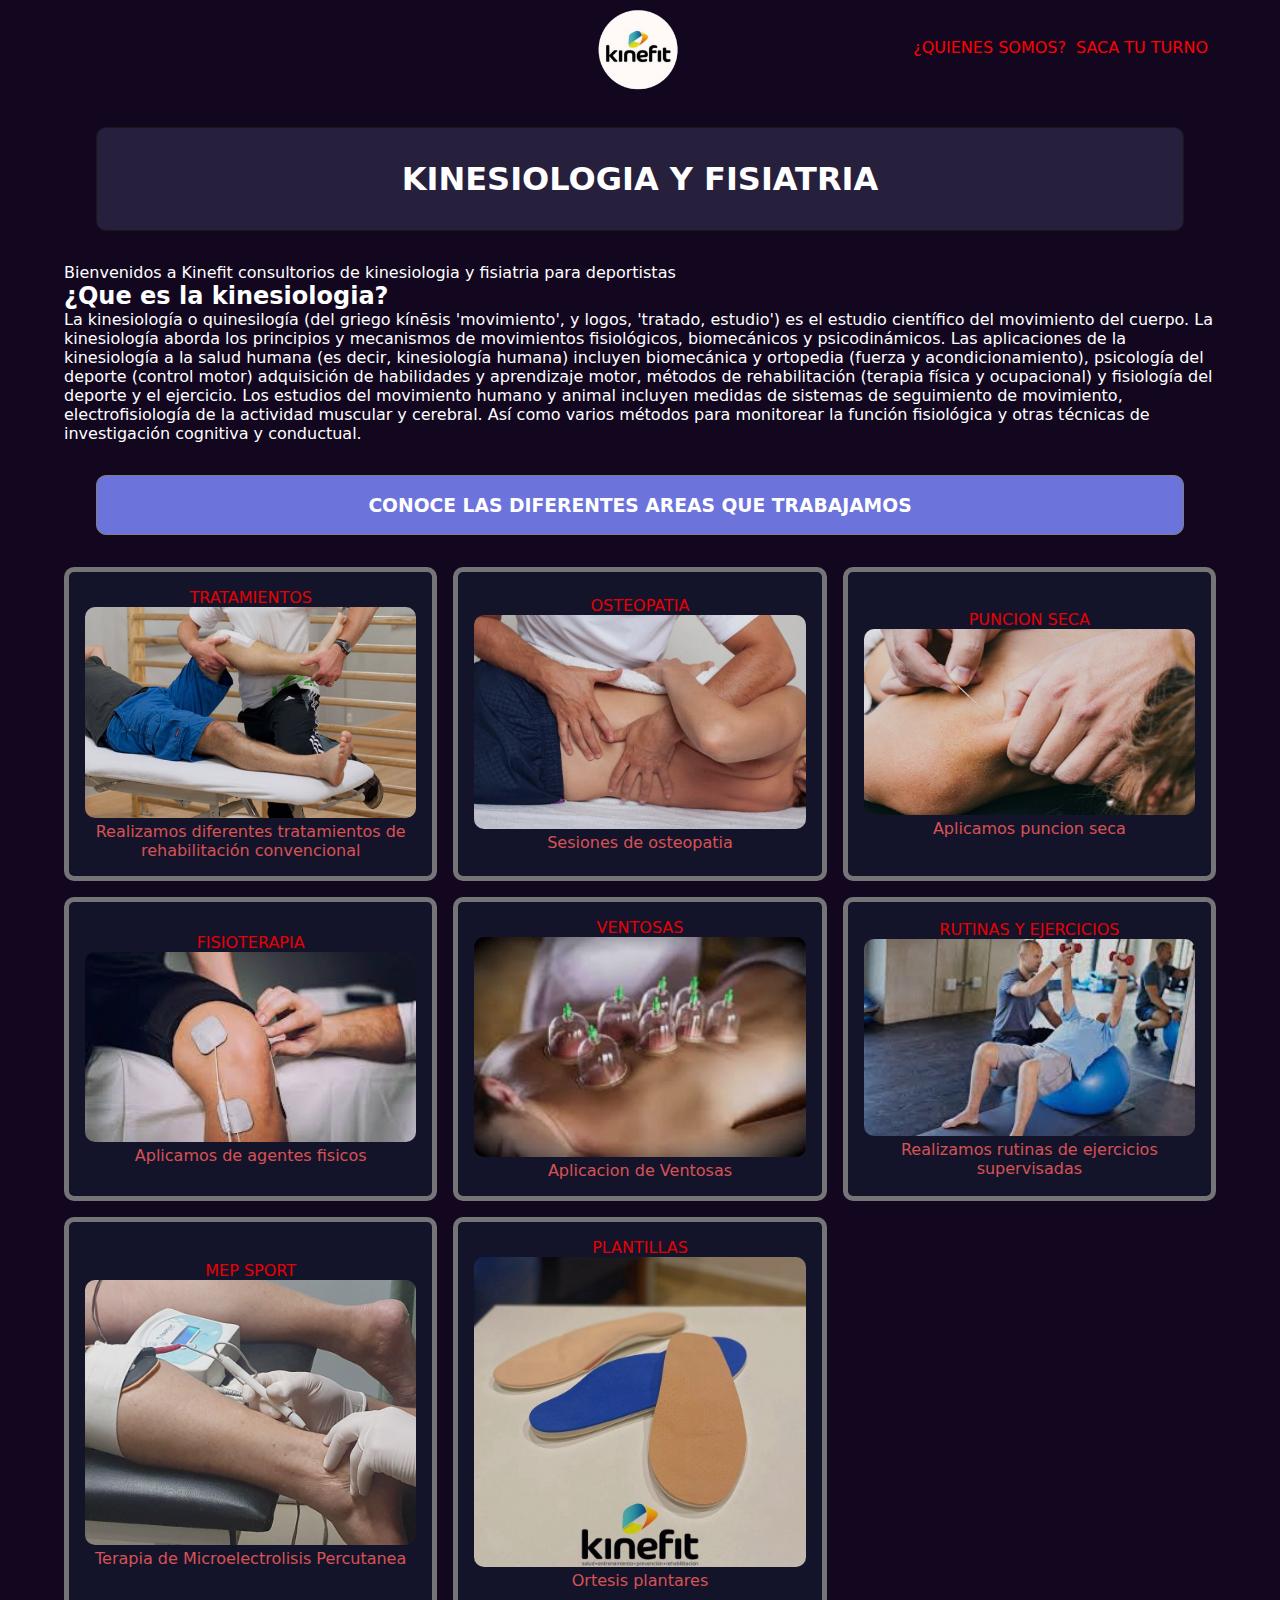
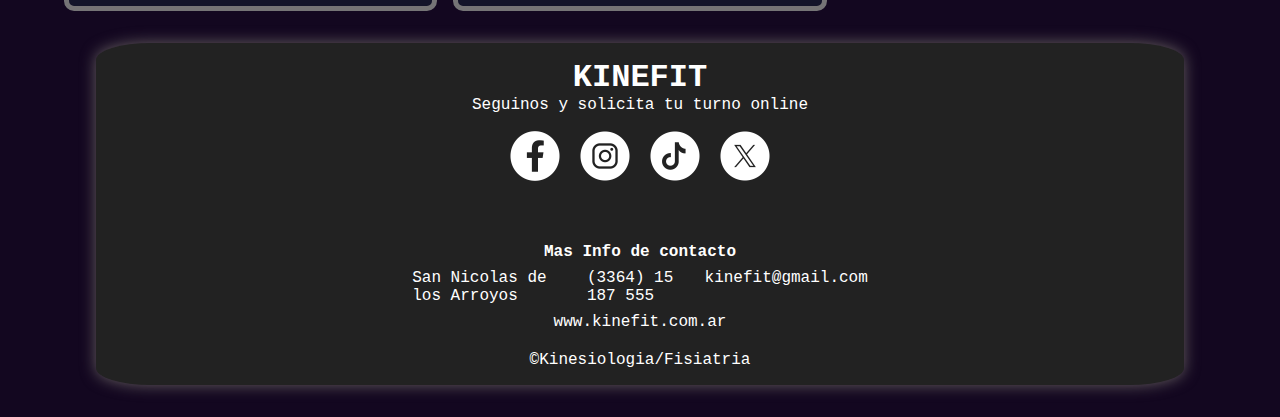
<file: index.html>
<!DOCTYPE html>
<html lang="en">
<head>
    <meta charset="UTF-8">
    <meta name="viewport" content="width=device-width, initial-scale=1.0">
    <title>KINEFIT</title>
    <link rel="stylesheet" href="./styles2.css">
    <link rel="icon" href="./IMG/logo chico.png" type="image/png">
</head>
<body>
<header>
    <nav >
        <a href="https://www.instagram.com/kinefit.sn/" target="_blank"><img class="headerlogo" src="./IMG/logo grande.png" alt="logo"></a>
        <ul >
            <li class="navbarItems"> <a class="estiloli" href="./QUIENESOMOS.HTML" target="_parent">¿QUIENES SOMOS?</a></li>
            <li>
                <a class="estiloli" href="./TURNOS.html" target="_blank">SACA TU TURNO</a> 
            </li>
        </ul>
</header>
<h1 class="titulo" id="titulo">KINESIOLOGIA Y FISIATRIA</h1>
<main class="Cuerpo">
<div class="div1">Bienvenidos a Kinefit consultorios de kinesiologia y fisiatria para deportistas</div>
<h2 class="titulo2">¿Que es la kinesiologia?</h2>
<p class="parrafointro">La kinesiología o quinesilogía (del griego kínēsis 'movimiento', y logos, 'tratado, estudio') es el estudio científico del movimiento del cuerpo. La kinesiología aborda los principios y mecanismos de movimientos fisiológicos, biomecánicos y psicodinámicos. Las aplicaciones de la kinesiología a la salud humana (es decir, kinesiología humana) incluyen biomecánica y ortopedia (fuerza y acondicionamiento), psicología del deporte (control motor) adquisición de habilidades y aprendizaje motor, métodos de rehabilitación (terapia física y ocupacional) y fisiología del deporte y el ejercicio. Los estudios del movimiento humano y animal incluyen medidas de sistemas de seguimiento de movimiento, electrofisiología de la actividad muscular y cerebral. Así como varios métodos para monitorear la función fisiológica y otras técnicas de investigación cognitiva y conductual.</p>
<h3 class="title-card-container">CONOCE LAS DIFERENTES AREAS QUE TRABAJAMOS</h3>
<section class="card-container">
    <article class="card">
    <li><a class="estiloli" href="https://www.instagram.com/p/C6uPkfxSJ9_/?img_index=2" target="_blank">TRATAMIENTOS <img class="card-img" src="./IMG/CINESITERAPIA.jpg"TRATAMIENTOS"></a></li>
    <p class="card-descption">Realizamos diferentes tratamientos de rehabilitación convencional</p>
</article>
<article class="card">
    <li><a class="estiloli" href="https://www.instagram.com/p/C8LNjuKx4kE/" target="_blank">OSTEOPATIA <img class="card-img" src="./IMG/osteopatia.jpg"Ostepatia"> </a></li>
    <p class="card-descption">Sesiones de osteopatia</p>
</article>
<article class="card">
    <li><a class="estiloli" href="https://www.topdoctors.es/diccionario-medico/puncion-seca" target="_blank">PUNCION SECA <img class="card-img" src="./IMG/puncion seca.jpg"puncion-seca"></a></li>
    <p class="card-descption">Aplicamos puncion seca</p>
</article>
<article class="card">
    <li><a class="estiloli" href="https://es.wikipedia.org/wiki/Fisioterapia" target="_blank">FISIOTERAPIA <img class="card-img" src="./IMG/fisioterapia.jpg"FISIOTERAPIA"> </a></li>
    <p class="card-descption">Aplicamos de agentes fisicos</p>
</article>
<article class="card">
    <li><a class="estiloli" href="https://www.instagram.com/p/C7C6ja_xxcJ/?img_index=1"target="_blank">VENTOSAS <img class="card-img" src="./IMG/cupping.jpg"VENTOSAS"></a></li>
    <p class="card-descption">Aplicacion de Ventosas</p>
</article>
<article class="card">
    <li><a class="estiloli" href="https://www.fisioterapia-online.com/movilizaciones-ejercicios-rutinas">RUTINAS Y EJERCICIOS <img class="card-img" src="./IMG/rutinas.jpg"RUTINAS"></a></li>
    <p class="card-descption">Realizamos rutinas de ejercicios supervisadas</p>
</article>
<article class="card">
    <li><a  class="estiloli" href="https://www.instagram.com/p/C7NMq5QxRpO/"target="_blank" >MEP SPORT <img class="card-img" src="./IMG/MEP.jpg"MEP"> </a></li>
    <p class="card-descption">Terapia de Microelectrolisis Percutanea</p>
</article>
<article class="card">
    <li><a class="estiloli" href="https://www.instagram.com/p/C9s-CPWy0it/"target="_blank" >PLANTILLAS <img class="card-img" src="./IMG/plantillas.jpeg"PLANTILLAS"> </a></li>
    <p class="card-descption">Ortesis plantares</p>
</article>
</section>
</main>
</body>
    <footer class="body">
        <div class="left-content">
            <h1>KINEFIT</h1>
            <p>Seguinos y solicita tu turno online</p>
            <div class="icons">
                <div class="socialMediIcon">
                    <img src="./assets/icon-fb.png" alt="facebook">
                </div>
                <div class="socialMediIcon">
                    <img src="./assets/icon-ig.png" alt="instagram">
                </div>
                <div class="socialMediIcon">
                    <img src="./assets/icon-tk.png" alt="tiktok">
                </div>
                <div class="socialMediIcon">
                    <img src="./assets/icon-x.png" alt="twitter">
                </div>
            </div>
        </div>
    </div>
    <section class="contact-info">
        <h4>Mas Info de contacto</h4>
        <ul class="footerform">
            <li><i class="fas fa-map-marker-alt"></i> San Nicolas de los Arroyos</li>
            <li><i class="fas fa-phone"></i> (3364) 15 187 555</li>
            <li><i class="fas fa-envelope-open-text"></i> kinefit@gmail.com</li>
        </ul>
        <p>www.kinefit.com.ar</p>
    </section>
</div>
        <p>&copy;Kinesiologia/Fisiatria</p>
    </footer>
<script src="./JS/funcionalidades.js"></script>

</body>
</html>
</file>
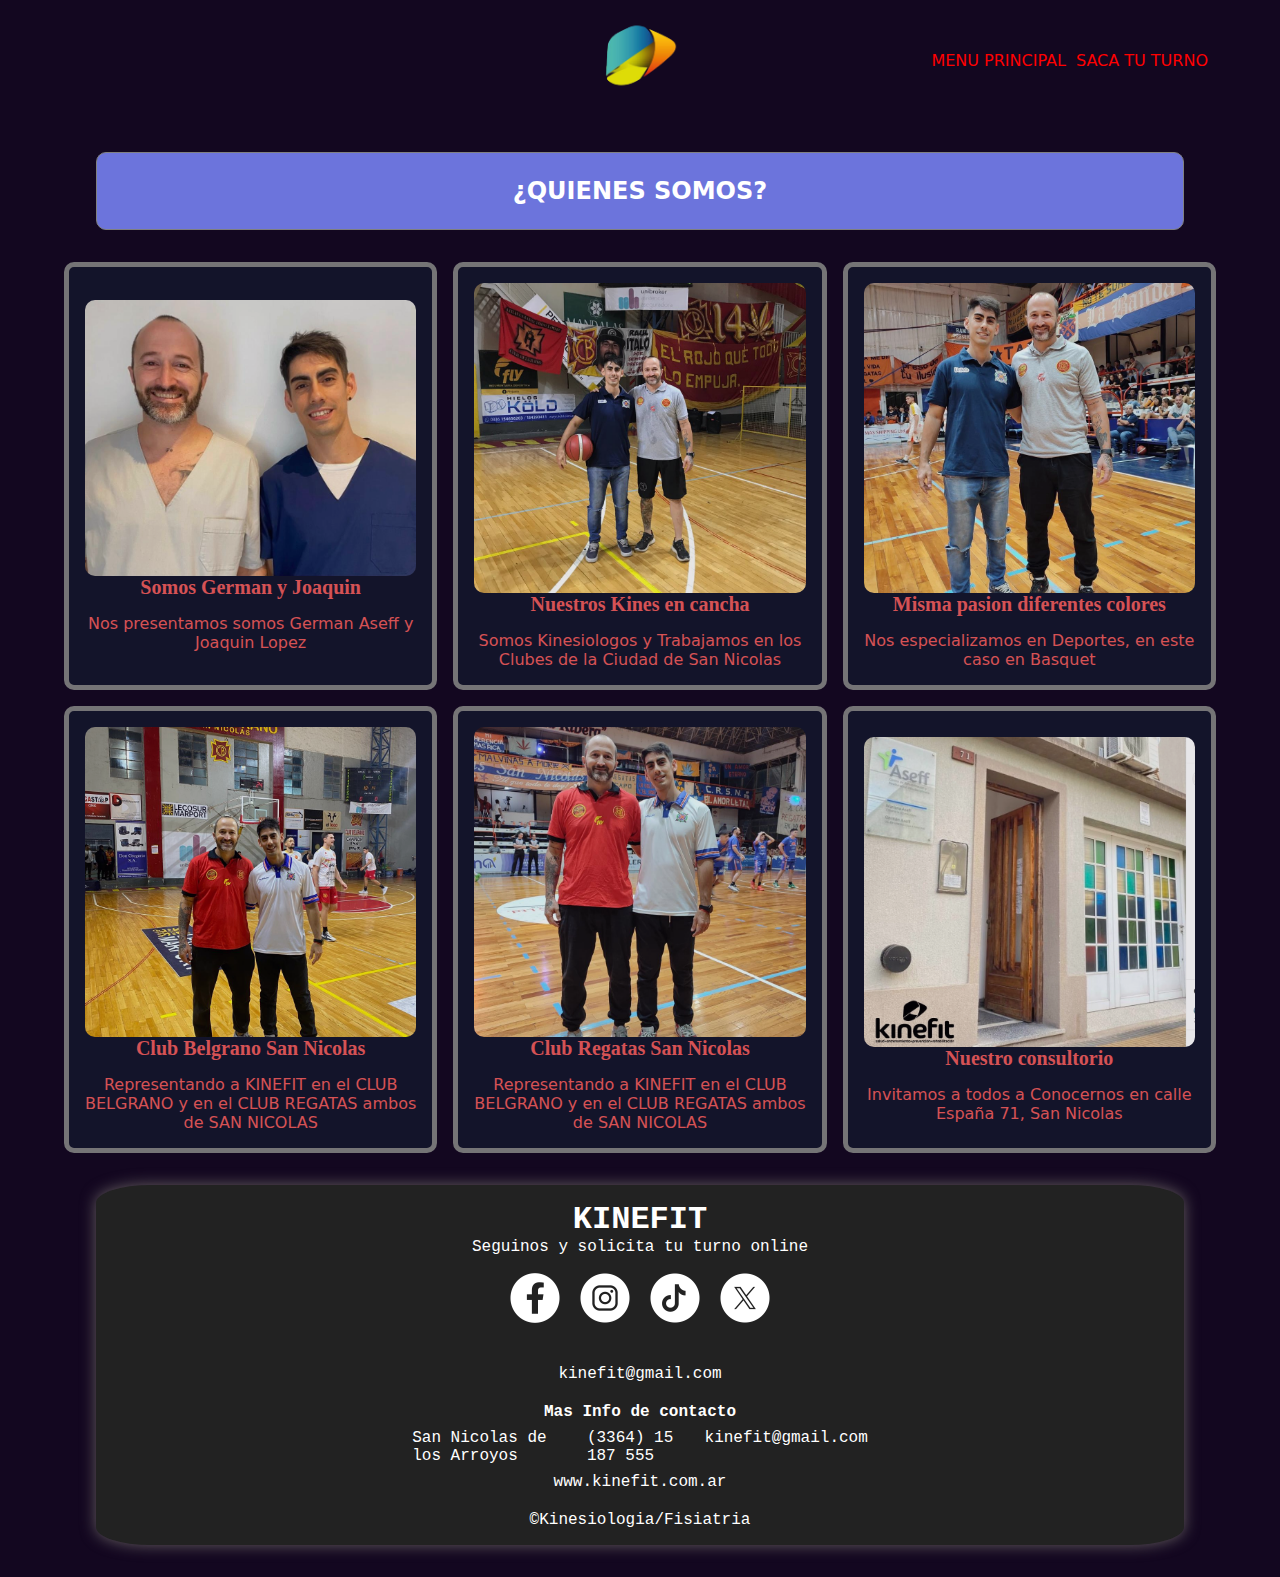
<file: QUIENESOMOS.HTML>
<!DOCTYPE html>
<html lang="en">
<head>
    <meta charset="UTF-8">
    <meta name="viewport" content="width=device-width, initial-scale=1.0">
    <title>¿Quienes Somos?</title>
    <link rel="stylesheet" href="./styles2.css">
    <link rel="icon" href="./IMG/logo chico.png" type="image/png">
</head>
<body>
<header>
    <nav >
        <img class="headerlogo" src="./IMG/logo chico.png" alt="logo">
        <ul >
            <li class="navbarItems"> <a class="estiloli" href="./index.html" target="_parent">MENU PRINCIPAL</a></li>
            <li>
                <a class="estiloli" href="./TURNOS.html" target="_blank">SACA TU TURNO</a> 
            </li>
        </ul>
</header>
<main>
    <h2 class="title-card-container">¿QUIENES SOMOS?</h2>
    <section class="card-container">
        <article class="card">
            <img class="card-img" src="./IMG/geryjoa.jpeg" alt="colores">
            <h3 class="card-title">Somos German y Joaquin</h3>
            <p class="card-descption">Nos presentamos somos German Aseff y Joaquin Lopez</p>
        </article>  
        <article class="card">
            <img class="card-img" src="./IMG/cancha1.jpeg" alt="colores">
            <h3 class="card-title">Nuestros Kines en cancha</h3>
            <p class="card-descption">Somos Kinesiologos y Trabajamos en los Clubes de la Ciudad de San Nicolas</p>
        </article>
        <article class="card">
            <img class="card-img" src="./IMG/cancha2.jpeg" alt="cancha">
            <h3 class="card-title">Misma pasion diferentes colores</h3>
            <p class="card-descption">Nos especializamos en Deportes, en este caso en Basquet</p>
            </article>
            <article class="card">
                <img class="card-img" src="./IMG/cancha3.jpeg" alt="cancha">
                <h3 class="card-title">Club Belgrano San Nicolas</h3>
                <p class="card-descption">Representando a KINEFIT en el CLUB BELGRANO y en el CLUB REGATAS ambos de SAN NICOLAS</p>
                </article>
                <article class="card">
                    <img class="card-img" src="./IMG/cancha4.jpeg" alt="joaygercancha">
                    <h3 class="card-title">Club Regatas San Nicolas</h3>
                    <p class="card-descption">Representando a KINEFIT en el CLUB BELGRANO y en el CLUB REGATAS ambos de SAN NICOLAS</p>
                    </article>
                <article class="card">
                    <img class="card-img" src="./IMG/consul.png" alt="consul">
                    <h3 class="card-title">Nuestro consultorio</h3>
                    <p class="card-descption">Invitamos a todos a Conocernos en calle España 71, San Nicolas</p>
                    </article>
                    
        </section>
</main>
<footer class="body">
    <div class="left-content">
        <h1>KINEFIT</h1>
        <p>Seguinos y solicita tu turno online</p>
        <div class="icons">
            <div class="socialMediIcon">
                <img src="./assets/icon-fb.png" alt="facebook">
            </div>
            <div class="socialMediIcon">
                <img src="./assets/icon-ig.png" alt="instagram">
            </div>
            <div class="socialMediIcon">
                <img src="./assets/icon-tk.png" alt="tiktok">
            </div>
            <div class="socialMediIcon">
                <img src="./assets/icon-x.png" alt="twitter">
            </div>
        </div>
    </div>
                <span>kinefit@gmail.com</span>
            </a>
        </div>
    </div>
</div>
<section class="contact-info">
    <h4>Mas Info de contacto</h4>
    <ul class="footerform">
        <li><i class="fas fa-map-marker-alt"></i> San Nicolas de los Arroyos</li>
        <li><i class="fas fa-phone"></i> (3364) 15 187 555</li>
        <li><i class="fas fa-envelope-open-text"></i> kinefit@gmail.com</li>
    </ul>
    <p>www.kinefit.com.ar</p>
</section>
</div>
    <p>&copy;Kinesiologia/Fisiatria</p>
</footer>
</body>
</html>
</file>
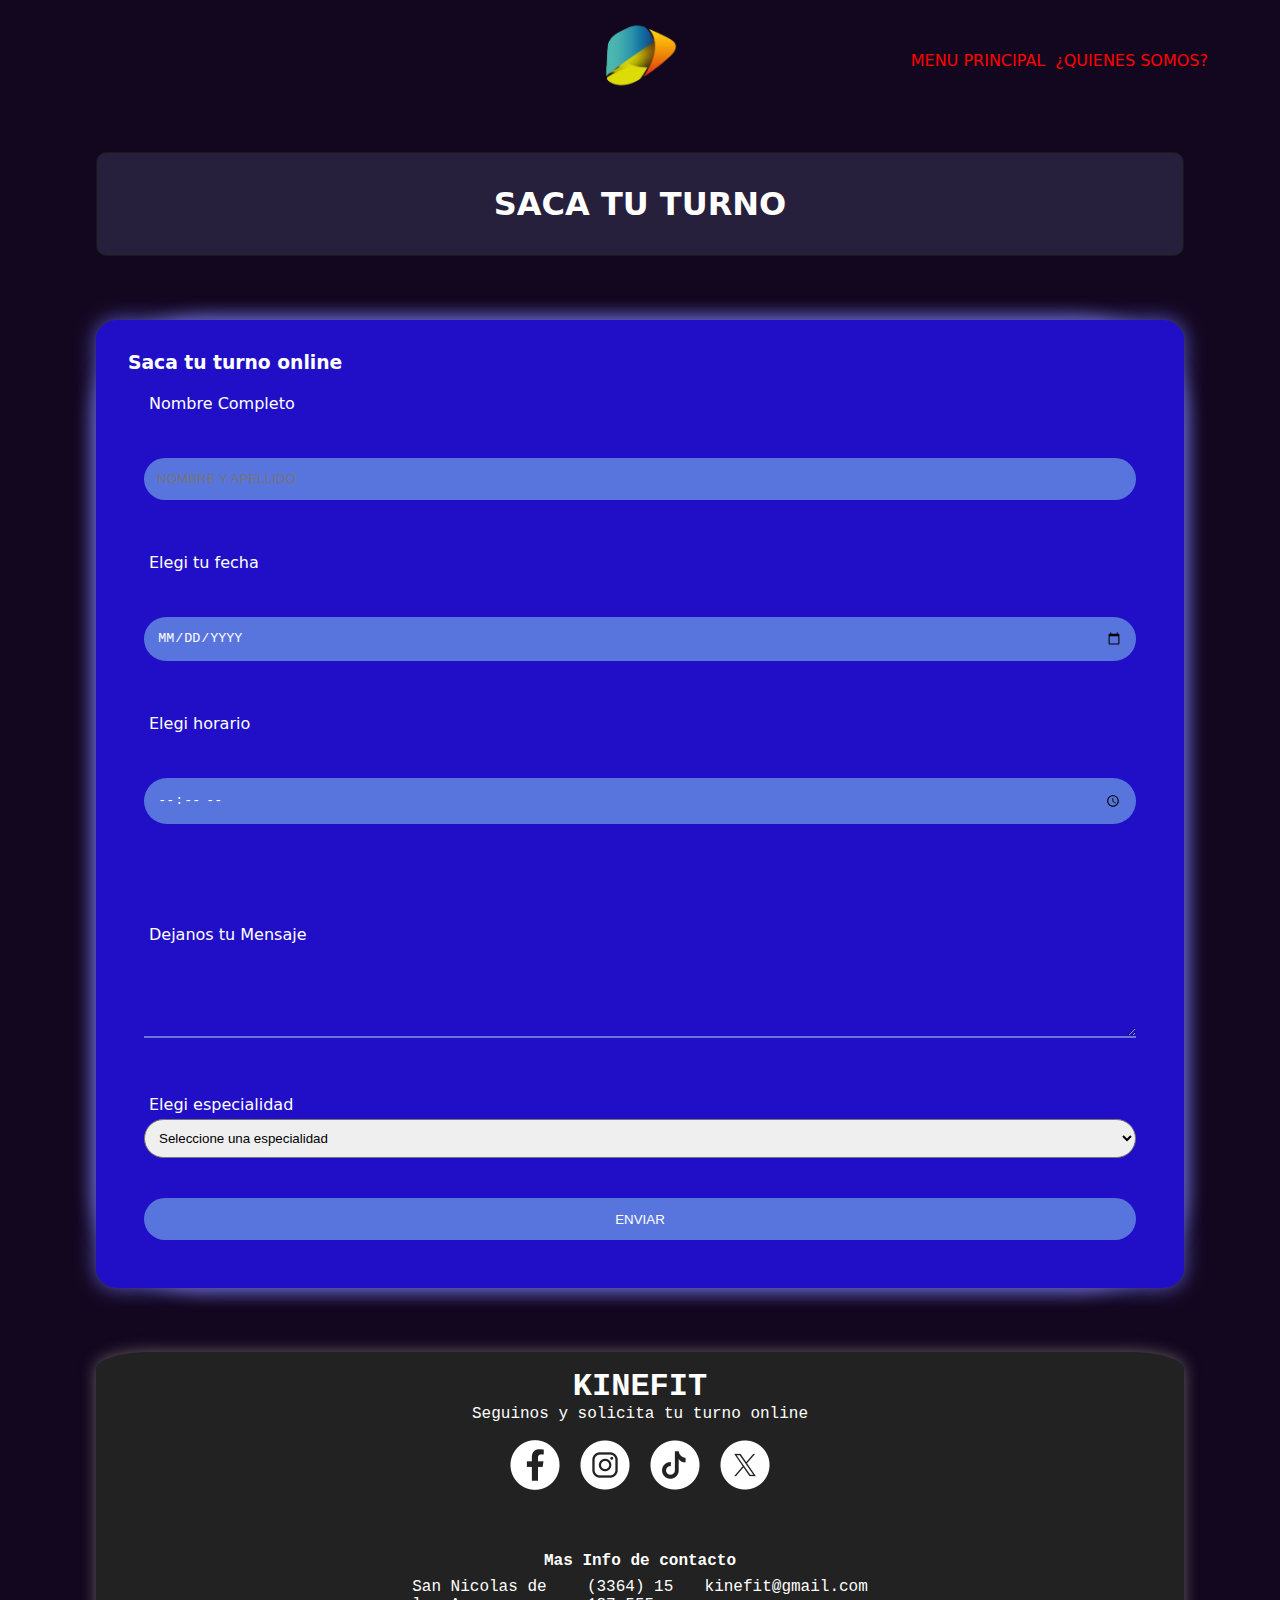
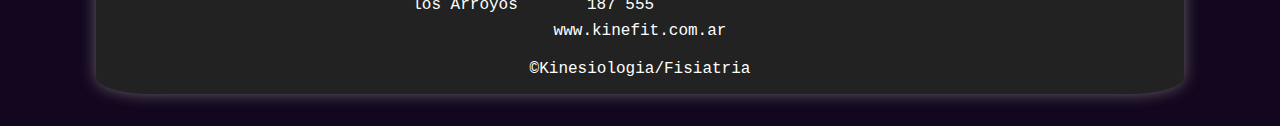
<file: TURNOS.html>
<!DOCTYPE html>
<html lang="en">
<head>
    <meta charset="UTF-8">
    <meta name="viewport" content="width=device-width, initial-scale=1.0">
    <title>Saca tu turno</title>
    <link rel="stylesheet" href="./styles2.css">
    <link rel="icon" href="./IMG/logo chico.png" type="image/png">
</head>
<body>
<header>
    <nav >
        <img class="headerlogo" src="./IMG/logo chico.png" alt="logo">
        <ul >
            <li >
            <li class="navbarItems"> <a class="estiloli" href="./index.html" target="_parent">MENU PRINCIPAL</a></li>
            <li>
                <a class="estiloli" href="./QUIENESOMOS.HTML" target="_blank">¿QUIENES SOMOS?</a> 
            </li>
        </ul>
</header>
    <h1 class="titulo">SACA TU TURNO</h1>
    <main class="container">
            <div class="contact-wrapper">
                <div class="contact-form">
                    <h3>Saca tu turno online</h3>
                    <form action="">
                        <p class="caja.especialidad">
                            <label>Nombre Completo</label>
                            <input type="text" name="Nombre y Apellido" placeholder="Nombre y Apellido" required class="ancho">
                        </p>
                        <p>
                            <label>Elegi tu fecha</label>
                            <input type="date" class="ancho">
                        </p>
                        <p>
                            <label>Elegi horario</label>
                            <input type="time" class="ancho">
                        </p>
                    </p>
                    <p class="block">
                        <label>Dejanos tu Mensaje</label>
                        <textarea name="message" rows="3"></textarea>
                    </p>
                        <p class="block">
                            <label>Elegi especialidad</label>
                            <select id="especialidad" name="especialidad" class="ancho">
                                <option value="seleccione una opcion" hidden>Seleccione una especialidad</option>
                                <option value="Osteo">Osteopatia</option>
                                <option value="Puncion seca">Puncion seca</option>
                                <option value="Cupping">Cupping</option>
                                <option value="Fisioterapia">Fisioterapia</option>
                                <option value="MEP">MEP</option>
                                <option value="Plantillas">Plantillas</option>
                        </p>
                        <div class="button" type="submit" value="Enviar"> 
                                <input type="submit" value="Enviar"></div>
                    </form>
                </div>
                    </main>
                    <footer class="body">
            <div class="left-content">
                <h1>KINEFIT</h1>
                <p>Seguinos y solicita tu turno online</p>
                <div class="icons">
                    <div class="socialMediIcon">
                        <img src="./assets/icon-fb.png" alt="facebook">
                    </div>
                    <div class="socialMediIcon">
                        <img src="./assets/icon-ig.png" alt="instagram">
                    </div>
                    <div class="socialMediIcon">
                        <img src="./assets/icon-tk.png" alt="tiktok">
                    </div>
                    <div class="socialMediIcon">
                        <img src="./assets/icon-x.png" alt="twitter">
                    </div>
                </div>
            </div>
        </div>
        <section class="contact-info">
            <h4>Mas Info de contacto</h4>
            <ul class="footerform">
                <li><i class="fas fa-map-marker-alt"></i> San Nicolas de los Arroyos</li>
                <li><i class="fas fa-phone"></i> (3364) 15 187 555</li>
                <li><i class="fas fa-envelope-open-text"></i> kinefit@gmail.com</li>
            </ul>
            <p>www.kinefit.com.ar</p>
        </section>
    </div>
            <p>&copy;Kinesiologia/Fisiatria</p>
        </footer>
</body>
</html>
</file>
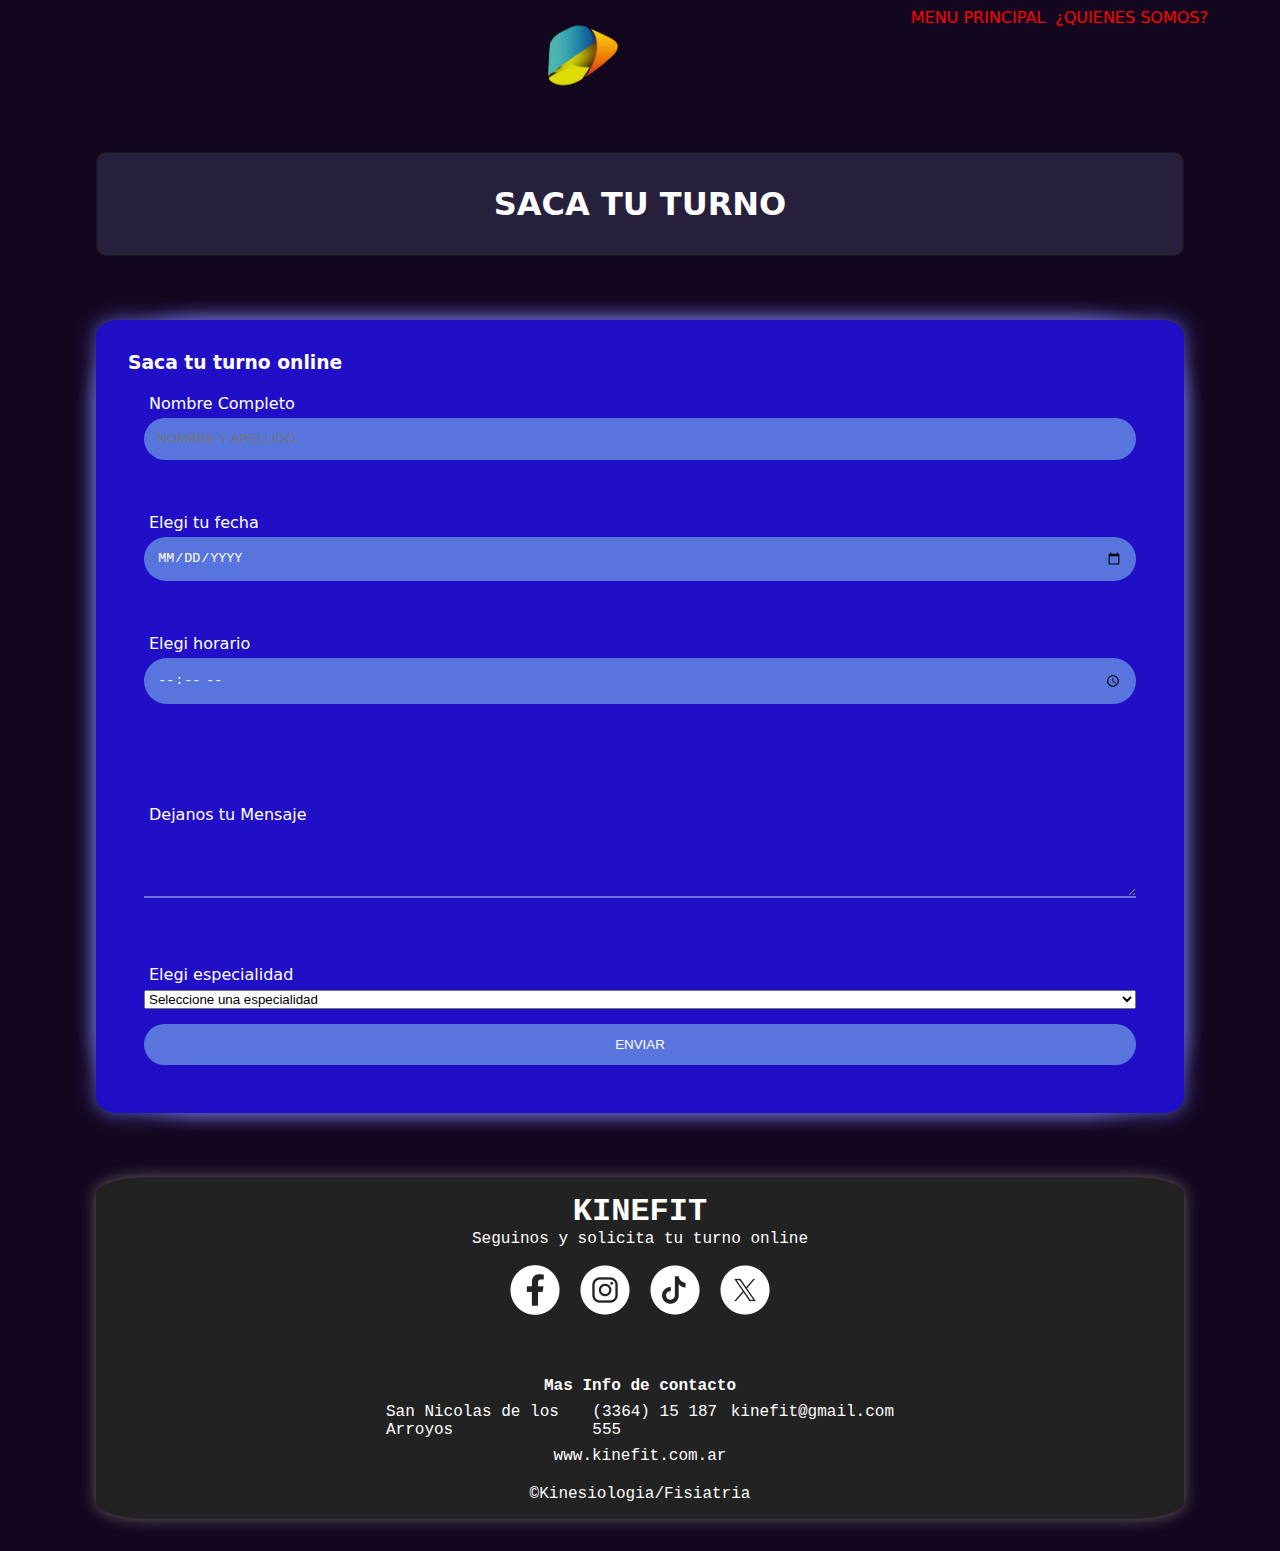
<file: IMG/Saca tu turno.html>
<!DOCTYPE html>
<!-- saved from url=(0033)http://127.0.0.1:5502/TURNOS.html -->
<html lang="en"><head><meta http-equiv="Content-Type" content="text/html; charset=UTF-8">
    
    <meta name="viewport" content="width=device-width, initial-scale=1.0">
    <title>Saca tu turno</title>
    
<link rel="stylesheet" href="./Saca tu turno_files/styles2.css"></head>
<body>
<header>
    <nav>
        <img class="headerlogo" src="./Saca tu turno_files/logo chico.png" alt="logo">
        <ul>
            <li>
            </li><li class="navbarItems"> <a class="estiloli" href="http://127.0.0.1:5502/index.html" target="_parent">MENU PRINCIPAL</a></li>
            <li>
                <a class="estiloli" href="http://127.0.0.1:5502/QUIENESOMOS.HTML" target="_blank">¿QUIENES SOMOS?</a> 
            </li>
        </ul>
</nav></header>
    <h1 class="titulo">SACA TU TURNO</h1>
    <main class="container">
            <div class="contact-wrapper">
                <div class="contact-form">
                    <h3>Saca tu turno online</h3>
                    <form action="http://127.0.0.1:5502/TURNOS.html">
                        <p class="caja.especialidad">
                            <label>Nombre Completo</label>
                            <input type="text" name="Nombre y Apellido" placeholder="Nombre y Apellido" required="" class="ancho">
                        </p>
                        <p>
                            <label>Elegi tu fecha</label>
                            <input type="date" class="ancho">
                        </p>
                        <p>
                            <label>Elegi horario</label>
                            <input type="time" class="ancho">
                        </p>
                    <p></p>
                    <p class="block">
                        <label>Dejanos tu Mensaje</label>
                        <textarea name="message" rows="3"></textarea>
                    </p>
                        <p style="
    margin-top: 10px;
">
                            <label>Elegi especialidad</label>
                            <select id="especialidad" name="especialidad" class="ancho">
                                <option value="seleccione una opcion" hidden="">Seleccione una especialidad</option>
                                <option value="Osteo">Osteopatia</option>
                                <option value="Puncion seca">Puncion seca</option>
                                <option value="Cupping">Cupping</option>
                                <option value="Fisioterapia">Fisioterapia</option>
                                <option value="MEP">MEP</option>
                                <option value="Plantillas">Plantillas</option>
                                 
                                </select><input type="submit" value="Enviar" style="
    margin-top: 15px;
">             </p></form></div>
                    
        </div></main>
        <footer class="body">
            <div class="left-content">
                <h1>KINEFIT</h1>
                <p>Seguinos y solicita tu turno online</p>
                <div class="icons">
                    <div class="socialMediIcon">
                        <img src="./Saca tu turno_files/icon-fb.png" alt="facebook">
                    </div>
                    <div class="socialMediIcon">
                        <img src="./Saca tu turno_files/icon-ig.png" alt="instagram">
                    </div>
                    <div class="socialMediIcon">
                        <img src="./Saca tu turno_files/icon-tk.png" alt="tiktok">
                    </div>
                    <div class="socialMediIcon">
                        <img src="./Saca tu turno_files/icon-x.png" alt="twitter">
                    </div>
                </div>
            </div>
        
        <section class="contact-info">
            <h4>Mas Info de contacto</h4>
            <ul class="footerform">
                <li><i class="fas fa-map-marker-alt"></i> San Nicolas de los Arroyos</li>
                <li><i class="fas fa-phone"></i> (3364) 15 187 555</li>
                <li><i class="fas fa-envelope-open-text"></i> kinefit@gmail.com</li>
            </ul>
            <p>www.kinefit.com.ar</p>
        </section>
    
            <p>©Kinesiologia/Fisiatria</p>
        </footer>
<!-- Code injected by live-server -->
<script>
	// <![CDATA[  <-- For SVG support
	if ('WebSocket' in window) {
		(function () {
			function refreshCSS() {
				var sheets = [].slice.call(document.getElementsByTagName("link"));
				var head = document.getElementsByTagName("head")[0];
				for (var i = 0; i < sheets.length; ++i) {
					var elem = sheets[i];
					var parent = elem.parentElement || head;
					parent.removeChild(elem);
					var rel = elem.rel;
					if (elem.href && typeof rel != "string" || rel.length == 0 || rel.toLowerCase() == "stylesheet") {
						var url = elem.href.replace(/(&|\?)_cacheOverride=\d+/, '');
						elem.href = url + (url.indexOf('?') >= 0 ? '&' : '?') + '_cacheOverride=' + (new Date().valueOf());
					}
					parent.appendChild(elem);
				}
			}
			var protocol = window.location.protocol === 'http:' ? 'ws://' : 'wss://';
			var address = protocol + window.location.host + window.location.pathname + '/ws';
			var socket = new WebSocket(address);
			socket.onmessage = function (msg) {
				if (msg.data == 'reload') window.location.reload();
				else if (msg.data == 'refreshcss') refreshCSS();
			};
			if (sessionStorage && !sessionStorage.getItem('IsThisFirstTime_Log_From_LiveServer')) {
				console.log('Live reload enabled.');
				sessionStorage.setItem('IsThisFirstTime_Log_From_LiveServer', true);
			}
		})();
	}
	else {
		console.error('Upgrade your browser. This Browser is NOT supported WebSocket for Live-Reloading.');
	}
	// ]]>
</script>

</body></html>
</file>
<file: styles2.css>
*{
    margin: 0;
    padding: 0;
    box-sizing: border-box;
    list-style-type: none;
    text-decoration: none;
    box-sizing: border-box;

nav{
    /*border: 2px solid rgb(75, 66, 66); */
    display: flex;
    justify-content:end;
    align-items:center;
    width: 100%;
    font-size: 10px;
    
}
.headerlogo{
    width: 120px;
    display: flex;
    align-items: center;
    justify-content:flex-end;
    cursor: pointer;
}

.estiloli {
    text-decoration: none;
    color: red;
}

ul{
    width: 45%;
    display:flex;
justify-content:end;
gap: 10px;
padding: 8px;
list-style: none;
color: white;
text-decoration: none;
font-size: 16px;
}

body{
    background:rgb(19, 7, 32);
    background-repeat:space;
    color: #fff;
    font-family:system-ui, -apple-system, BlinkMacSystemFont, 'Segoe UI', Roboto, Oxygen, Ubuntu, Cantarell, 'Open Sans', 'Helvetica Neue', sans-serif;
    padding: 0 1.5em;
}
.ancho{
    width: 100%;
    padding: auto;
    gap:5px;
    border-radius: 30px;
}

.titulo{
    background-color: rgb(38, 32, 60);
    color: white;
    padding: 1em;
    margin: 2rem;
    border: 1px solid rgb(27, 24, 24);
    border-radius: 10px;
    text-align: center;
    grid-column: span 3;
    transition: 400ms;
}

.titulo:hover{
    text-align: center;
    background-color: rgb(14, 14, 70);
    color:rgb(61, 86, 132);
    cursor: pointer;
    box-shadow: -5px 30px 50px rgb(14, 31, 63);
    opacity:1;
}

.cuerpo {
    display: flex;
    align-items: center;
    text-align: justify;
}

label{
    padding: 5px;
    gap: 4px;
}
.container {
    max-width: 1170px;
    margin: 0 auto;
    padding: 2em;
    border-radius: 10%;
}

.contact-wrapper{
    box-shadow: 0 0 20px rgb(122, 122, 218);
    border-radius: 10%;
}
.contact-wrapper>*{
    padding: 1em;
    gap:2px;
    border-radius: 2%;
}
.contact-form{
    background-color: #210fc7;
    box-shadow: 0 0 20px rgb(94, 94, 199);
    
}
.contact-form form{
    display: grid;
    gap:1em;
}
.contact-form form label {
    display: block;
}

.contact-form form p{
    margin:0;
    padding: 1em;
}

.contact-info{
    
    width: 100%;
    padding: 4px;
    display: flex;
    flex-direction: column;
    align-items: center;  
    margin: 1rem;  

}
.contact-form form button,
.contact-form form input,
.contact-form form textarea{
    border: none;
    padding: 1px;
    margin-top: 40px;
    width: 100%;
    color:#fff;
    border-bottom: 2px solid rgb(108, 117, 217);
    background:none;
    outline: 0;
}
.contact-form form input {
    background: rgb(88, 117, 222);
    cursor: pointer;
    text-transform: uppercase;
    padding: 1em;
    border-radius: 30px;
    transition: 0.5s;
    border:none
}
.contact-form form input:hover {
    background: rgb(167, 28, 28);
    transition: 0.3s;
    outline: 4px solid rgb(167, 28, 28); 
}
.caja.especialidad{
    padding: 1em;
    margin: 2rem;
}

.ancho{
    padding: 10px;
}

.button{
    margin-top: 10px;
}

@media(min-width: 768px) {
    body{
        padding: 0 4rem;
    }
}
/*.contact-wrapper {
    display:grid;
    grid-template-columns: 1.5fr 2fr;
}
*/
.contact-wrapper>*{
    padding: 2rem;
}

.footerform{
    display: flex;
    justify-content: flex-start;
}

/*aca comienza quienes somos*/
    .card{
        background-color: rgb(20, 22, 44);
        color: rgb(234, 91, 91);
        padding:1em;
        border: 5px solid grey;
        border-radius: 10px;
        transition: 400ms;
        transition-property:border, color;
        overflow:hidden;
        opacity: 0.9;
        display: flex;
        flex-direction: column;
        justify-content: center;
        text-align: center;
        text-decoration: none;
    }
    
    .card:hover {
        background-color: rgb(141, 141, 228);
        color:rgb(26, 26, 23);
        cursor: pointer;
        border: 19px solid rgb(23, 147, 145);
        box-shadow: -5px 30px 50px rgb(14, 31, 63);
        opacity:1;
    }
    .card:hover img {
        scale: 1;
    }
    .card-title{
        font-size:20px;
        text-align:center;
        font-family:Georgia, 'Times New Roman', Times, serif;
        margin-bottom: 15px;
    }
    .title-card-container{
        background-color: rgb(108, 116, 220);
        color: white;
        padding: 1em;
        margin: 2rem;
        border: 1px solid grey;
        border-radius: 10px;
        text-align: center;
        grid-column: span 3;
        transition: 400ms;
    }
    .title-card-container:hover{
        background-color: rgb(11, 11, 158);
        color:rgb(75, 84, 165);
        cursor: pointer;
        box-shadow: -5px 30px 50px rgb(14, 31, 63);
        opacity:1;
    }
    .card-description {
        font-size: 18px;
        text-align: left;
        font-family: Georgia, 'Times New Roman', Times, serif;
    }
    .card-container{
        display: grid;
        gap:1em;
    }
    .card-img{
        width: 100%;
        max-height: 310px;
        object-fit: cover;
        border-radius: 10px;
        transition: 1.2s scale;
        overflow: hidden;
    }
    
   
    @media(min-width: 720px){
        .card-container{
            grid-template-columns: 1fr 1fr;
    }
    .title-card-container{
        grid-column-start: 1;
        grid-column-end: 3;
        }
    }
    @media(min-width: 992px){
        .card-container{
            grid-template-columns: 1fr 1fr 1fr;
    }
    .title-card-container{
        grid-column-start: 1;
        grid-column-end: 4;
        }
    }

    /* footer*/
    .body{
        background: #222;
        color: #fff;
        font-family: 'Courier New', Courier, monospace;
        display: flex;
        justify-content: center;
        align-items: center;
        flex-direction: column;
        box-shadow: 0 0 15px rgb(103, 96, 96);
        border-radius: 5%;
        
    }
    .containerfooter {
        background: #181818;
        padding: 20px;
        width: 100%;
        max-width:1200px ;
        display: flex;
        flex-direction: column;
        align-items: center;
    }
    .left-content {
        text-align: center;
        margin-bottom: 20px;
    }
    .icons {
        display: flex;
        justify-content: center;
        gap: 20px;   
        padding: 5%;
    }
    .socialMediIcon img{
        width: 50px;
        height: 50px;
        cursor: pointer;
    }
    
    .social{
        margin-top: 2rem;
        display: flex;
        justify-content: center;
        gap:40px;
    }
    
    .social-item {
        text-align: center;
        color: aquamarine;
    }
    
    .social-item a {
        color: #e33d00;
        text-decoration: none;
        font-size: 1.2rem;
        display: flex;
        flex-direction: column;
        align-items: center;
    }
    .social-item img{
        width: 60px;
        height: 60px;
        margin: bottom 10px; 
        color: antiquewhite;
    }
    footer {
        margin-top: auto;
        padding: 1em;
        margin: 2rem;
    }
    
    @media (min-widht: 768px){
        .containerfooter {
            flex-direction: row;
            justify-content: space-between;
            align-items: center;
        }
    
        .left-content{
            text-align: left;
            margin-bottom: 0;
        }
        .social{
            flex-direction: row;
        }
    }
</file>
<file: IMG/Saca tu turno_files/styles2.css>
*{
    margin: 0;
    padding: 0;
    box-sizing: border-box;
    list-style-type: none;
    text-decoration: none;
    box-sizing: border-box;

nav{
    /*border: 2px solid rgb(75, 66, 66); */
    display: flex;
    justify-content:flex-end;
    align-items:flex-start;
    width: 100%;
    font-size: 10px;
    
}
.headerlogo{
    width: 120px;
    display: flex;
    
    justify-content:;
    cursor: pointer;
}

.estiloli {
    text-decoration: none;
    color: red;
}

ul{
    /*border: 2px solid blue; */
    width: 50%;
    display:flex;
justify-content: flex-end;
gap: 10px;
padding: 8px;
list-style: none;
color: white;
text-decoration: none;
font-size: 16px;
}

body{
    background:rgb(19, 7, 32);
    background-repeat:space;
    color: #fff;
    font-family:system-ui, -apple-system, BlinkMacSystemFont, 'Segoe UI', Roboto, Oxygen, Ubuntu, Cantarell, 'Open Sans', 'Helvetica Neue', sans-serif;
    padding: 0 1.5em;
}
.ancho{
    width: 100%;
    padding: auto;
    gap:5px;
}

.titulo{
    background-color: rgb(38, 32, 60);
    color: white;
    padding: 1em;
    margin: 2rem;
    border: 1px solid rgb(27, 24, 24);
    border-radius: 10px;
    text-align: center;
    grid-column: span 3;
    transition: 400ms;
}

.titulo:hover{
    text-align: center;
    background-color: rgb(14, 14, 70);
    color:rgb(61, 86, 132);
    cursor: pointer;
    box-shadow: -5px 30px 50px rgb(14, 31, 63);
    opacity:1;
}

.cuerpo {
    display: flex;
    align-items: center;
    text-align: justify;
}

label{
    padding: 5px;
    gap: 4px;
}
.container {
    max-width: 1170px;
    margin: 0 auto;
    padding: 2em;
    border-radius: 10%;
}

.contact-wrapper{
    box-shadow: 0 0 20px rgb(122, 122, 218);
    border-radius: 10%;
}
.contact-wrapper>*{
    padding: 1em;
    gap:2px;
    border-radius: 2%;
}
.contact-form{
    background-color: #210fc7;
    box-shadow: 0 0 20px rgb(94, 94, 199);
    
}
.contact-form form{
    display: grid;
    gap:1em;
}
.contact-form form label {
    display: block;
}

.contact-form form p{
    margin:0;
    padding: 1em;
}

.contact-info{
    
    width: 100%;
    padding: 4px;
    display: flex;
    flex-direction: column;
    align-items: center;  
    margin: 1rem;  

}
.contact-form form button,
.contact-form form input,
.contact-form form textarea{
    border: none;
    padding: 0.8em;
    width: 100%;
    color:#fff;
    border-bottom: 2px solid rgb(108, 117, 217);
    background:none;
    outline: 0;
}
.contact-form form input {
    background: rgb(88, 117, 222);
    cursor: pointer;
    text-transform: uppercase;
    padding: 1em;
    border-radius: 30px;
    transition: 0.5s;
    border:none
}
.contact-form form input:hover {
    background: rgb(167, 28, 28);
    transition: 0.3s;
    outline: 4px solid rgb(167, 28, 28); 
}
.caja.especialidad{
    padding: 1em;
    margin: 2rem;
}
.boton{
    margin-top: 10px;

}

@media(min-width: 768px) {
    body{
        padding: 0 4rem;
    }
}
/*.contact-wrapper {
    display:grid;
    grid-template-columns: 1.5fr 2fr;
}
*/
.contact-wrapper>*{
    padding: 2rem;
}

.footerform{
    display: flex;
    justify-content: flex-start;
}

/*aca comienza quienes somos*/
    .card{
        background-color: rgb(20, 22, 44);
        color: rgb(234, 91, 91);
        padding:1em;
        border: 5px solid grey;
        border-radius: 10px;
        transition: 400ms;
        transition-property:border, color;
        overflow:hidden;
        opacity: 0.9;
        display: flex;
        flex-direction: column;
        justify-content: center;
        text-align: center;
        text-decoration: none;
    }
    
    .card:hover {
        background-color: rgb(141, 141, 228);
        color:rgb(26, 26, 23);
        cursor: pointer;
        border: 19px solid rgb(23, 147, 145);
        box-shadow: -5px 30px 50px rgb(14, 31, 63);
        opacity:1;
    }
    .card:hover img {
        scale: 1;
    }
    .card-title{
        font-size:20px;
        text-align:center;
        font-family:Georgia, 'Times New Roman', Times, serif;
        margin-bottom: 15px;
    }
    .title-card-container{
        background-color: rgb(108, 116, 220);
        color: white;
        padding: 1em;
        margin: 2rem;
        border: 1px solid grey;
        border-radius: 10px;
        text-align: center;
        grid-column: span 3;
        transition: 400ms;
    }
    .title-card-container:hover{
        background-color: rgb(11, 11, 158);
        color:rgb(75, 84, 165);
        cursor: pointer;
        box-shadow: -5px 30px 50px rgb(14, 31, 63);
        opacity:1;
    }
    .card-description {
        font-size: 18px;
        text-align: left;
        font-family: Georgia, 'Times New Roman', Times, serif;
    }
    .card-container{
        display: grid;
        gap:1em;
    }
    .card-img{
        width: 100%;
        max-height: 310px;
        object-fit: cover;
        border-radius: 10px;
        transition: 1.2s scale;
        overflow: hidden;
    }
    
   
    @media(min-width: 720px){
        .card-container{
            grid-template-columns: 1fr 1fr;
    }
    .title-card-container{
        grid-column-start: 1;
        grid-column-end: 3;
        }
    }
    @media(min-width: 992px){
        .card-container{
            grid-template-columns: 1fr 1fr 1fr;
    }
    .title-card-container{
        grid-column-start: 1;
        grid-column-end: 4;
        }
    }

    /* footer*/
    .body{
        background: #222;
        color: #fff;
        font-family: 'Courier New', Courier, monospace;
        display: flex;
        justify-content: center;
        align-items: center;
        flex-direction: column;
        box-shadow: 0 0 15px rgb(103, 96, 96);
        border-radius: 5%;
        
    }
    .containerfooter {
        background: #181818;
        padding: 20px;
        width: 100%;
        max-width:1200px ;
        display: flex;
        flex-direction: column;
        align-items: center;
    }
    .left-content {
        text-align: center;
        margin-bottom: 20px;
    }
    .icons {
        display: flex;
        justify-content: center;
        gap: 20px;   
        padding: 5%;
    }
    .socialMediIcon img{
        width: 50px;
        height: 50px;
        cursor: pointer;
    }
    
    .social{
        margin-top: 2rem;
        display: flex;
        justify-content: center;
        gap:40px;
    }
    
    .social-item {
        text-align: center;
        color: aquamarine;
    }
    
    .social-item a {
        color: #e33d00;
        text-decoration: none;
        font-size: 1.2rem;
        display: flex;
        flex-direction: column;
        align-items: center;
    }
    .social-item img{
        width: 60px;
        height: 60px;
        margin: bottom 10px; 
        color: antiquewhite;
    }
    footer {
        margin-top: auto;
        padding: 1em;
        margin: 2rem;
    }
    
    @media (min-widht: 768px){
        .containerfooter {
            flex-direction: row;
            justify-content: space-between;
            align-items: center;
        }
    
        .left-content{
            text-align: left;
            margin-bottom: 0;
        }
        .social{
            flex-direction: row;
        }
    }
</file>
